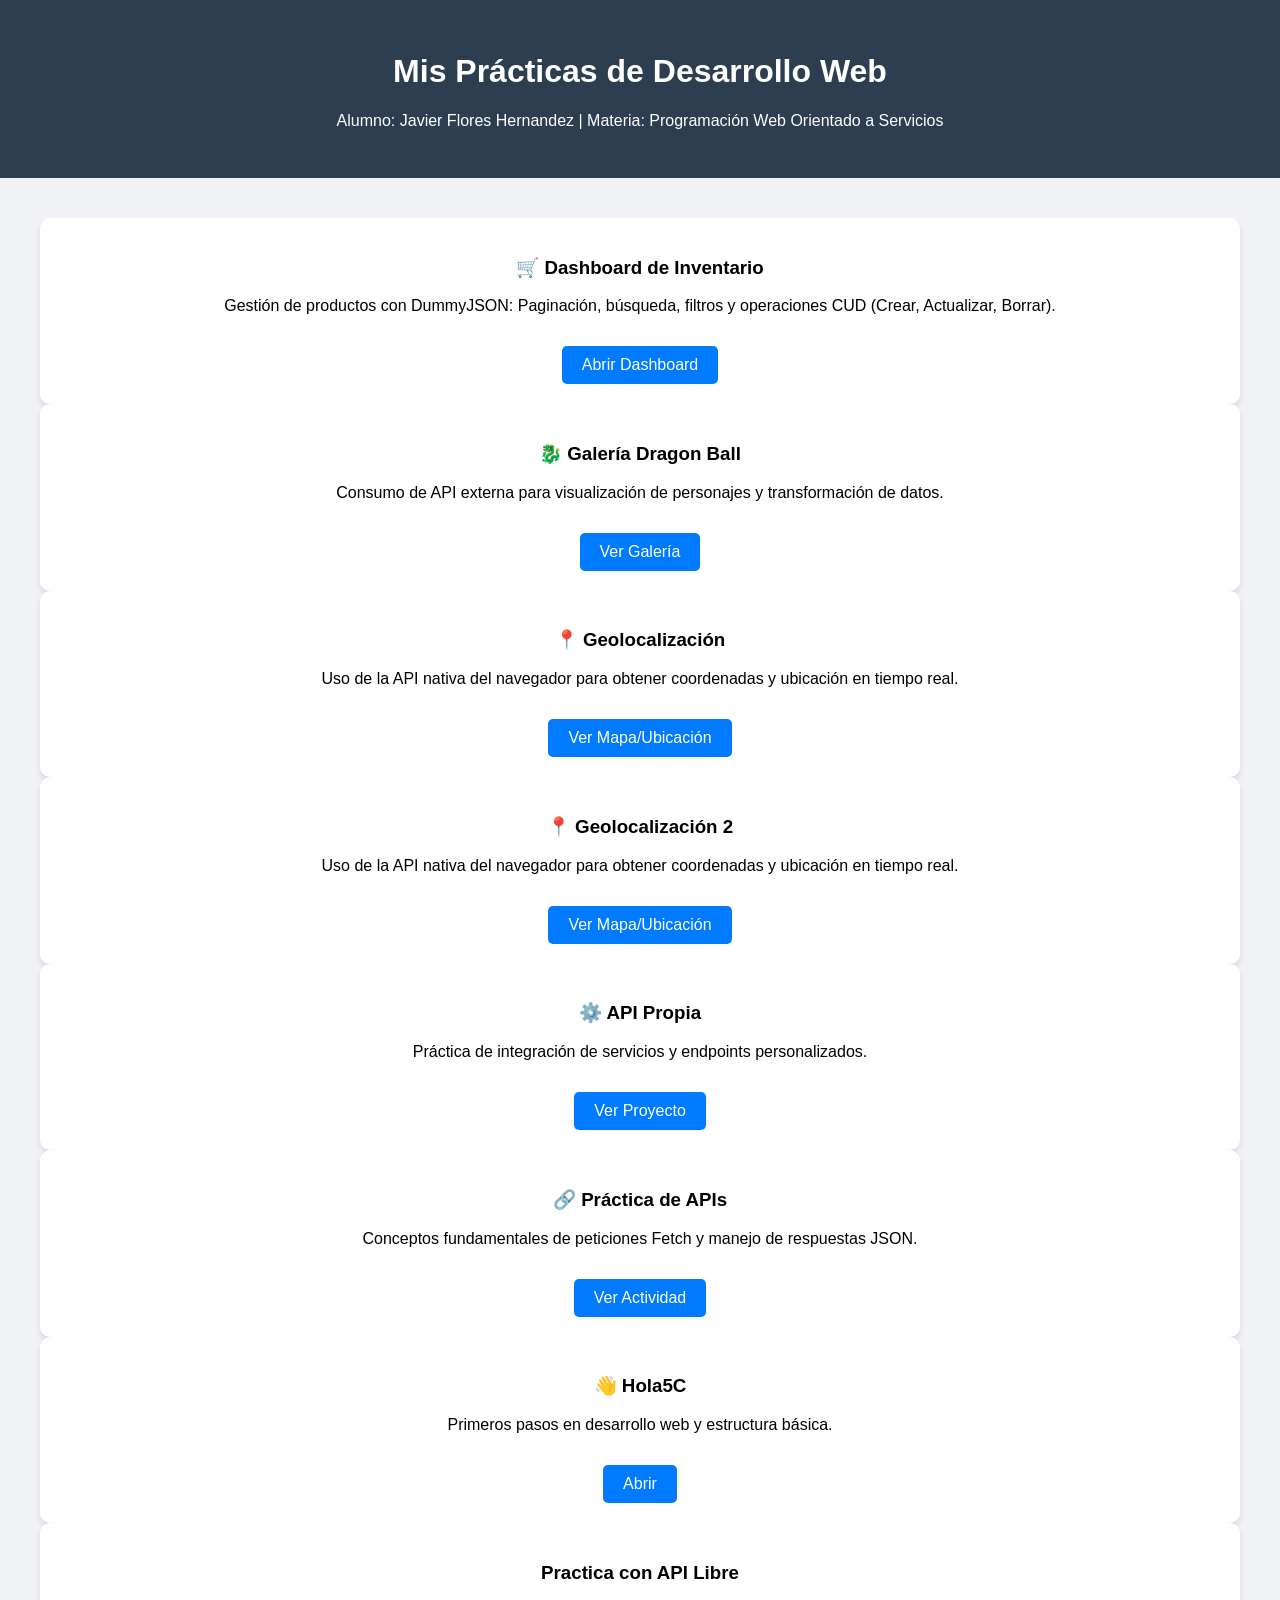
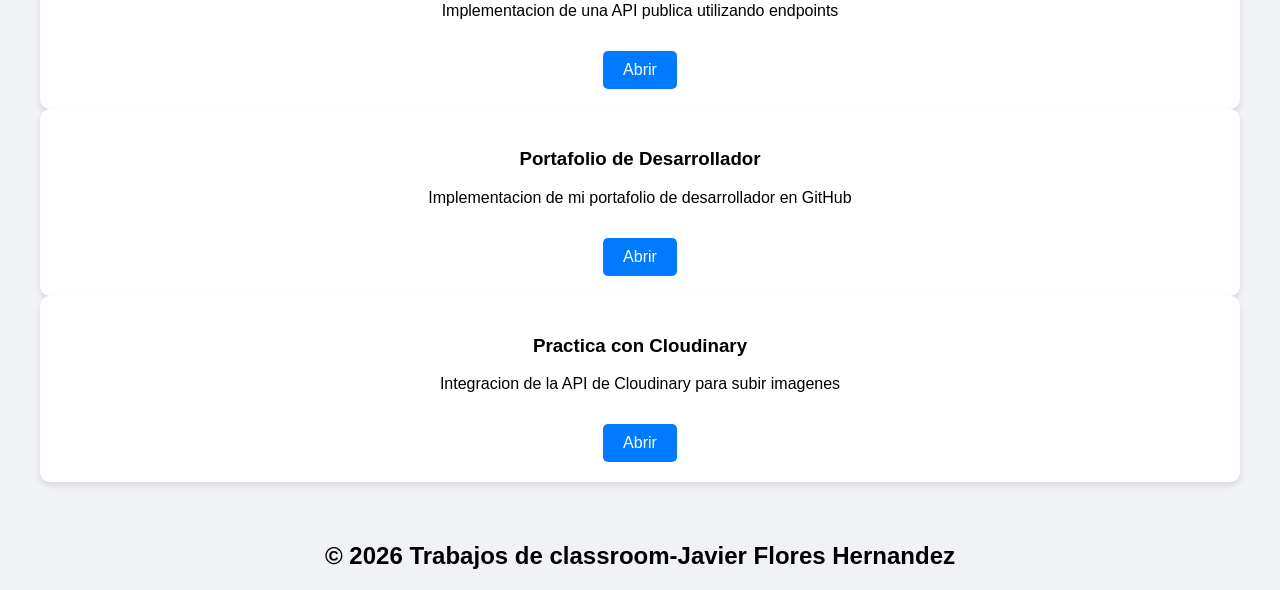
<file: index.html>
<!DOCTYPE html>
<html lang="es">
<head>
    <meta charset="UTF-8">
    <meta name="viewport" content="width=device-width, initial-scale=1.0">
    <title>Mi Portafolio de Prácticas</title>
    <link rel="stylesheet" href="styles.css">
</head>
<body>
    <header>
        <h1>Mis Prácticas de Desarrollo Web</h1>
        <p>Alumno: Javier Flores Hernandez | Materia: Programación Web Orientado a Servicios</p>
    </header>

    <main class="grid-practicas">
            <div class="container">

            <div class="card">
                <h3>🛒 Dashboard de Inventario</h3>
                <p>Gestión de productos con DummyJSON: Paginación, búsqueda, filtros y operaciones CUD (Crear, Actualizar, Borrar).</p>
                <a href="Practica%20con%20DummyJson/index.html" class="btn">Abrir Dashboard</a>
            </div>

            <div class="card">
                <h3>🐉 Galería Dragon Ball</h3>
                <p>Consumo de API externa para visualización de personajes y transformación de datos.</p>
                <a href="Galería%20de%20Personajes%20con%20Dragon%20Ball%20API/index.html" class="btn">Ver Galería</a>
            </div>

            <div class="card">
                <h3>📍 Geolocalización</h3>
                <p>Uso de la API nativa del navegador para obtener coordenadas y ubicación en tiempo real.</p>
                <a href="Geolocalizacion/index.html" class="btn">Ver Mapa/Ubicación</a>
            </div>

            <div class="card">
                <h3>📍 Geolocalización 2</h3>
                <p>Uso de la API nativa del navegador para obtener coordenadas y ubicación en tiempo real.</p>
                <a href="Geolocalizacion/Geolocalizacion%202/index.html" class="btn">Ver Mapa/Ubicación</a>
            </div>

            <div class="card">
                <h3>⚙️ API Propia</h3>
                <p>Práctica de integración de servicios y endpoints personalizados.</p>
                <a href="Integracion%20de%20API%20propia/index.html" class="btn">Ver Proyecto</a>
            </div>

            <div class="card">
                <h3>🔗 Práctica de APIs</h3>
                <p>Conceptos fundamentales de peticiones Fetch y manejo de respuestas JSON.</p>
                <a href="Practica%20de%20APIs/index.html" class="btn">Ver Actividad</a>
            </div>

            <div class="card">
                <h3>👋 Hola5C</h3>
                <p>Primeros pasos en desarrollo web y estructura básica.</p>
                <a href="Hola5C/index.html" class="btn">Abrir</a>
            </div>

            <div class="card">
                <h3>Practica con API Libre</h3>
                <p>Implementacion de una API publica utilizando endpoints</p>
                <a href="Practica_API_Libre/index.html" class="btn">Abrir</a>
            </div>

            <div class="card">
                <h3>Portafolio de Desarrollador</h3>
                <p>Implementacion de mi portafolio de desarrollador en GitHub</p>
                <a href="Portafolio de Desarrollador/index.html" class="btn">Abrir</a>
            </div>

            <div class="card">
                <h3>Practica con Cloudinary</h3>
                <p>Integracion de la API de Cloudinary para subir imagenes</p>
                <a href="Cloudinary/index.html" class="btn">Abrir</a>
            </div>
        </main>
</body>
<footer>
    <h2>© 2026 Trabajos de classroom-Javier Flores Hernandez</h2>
</footer>
</html>
</file>
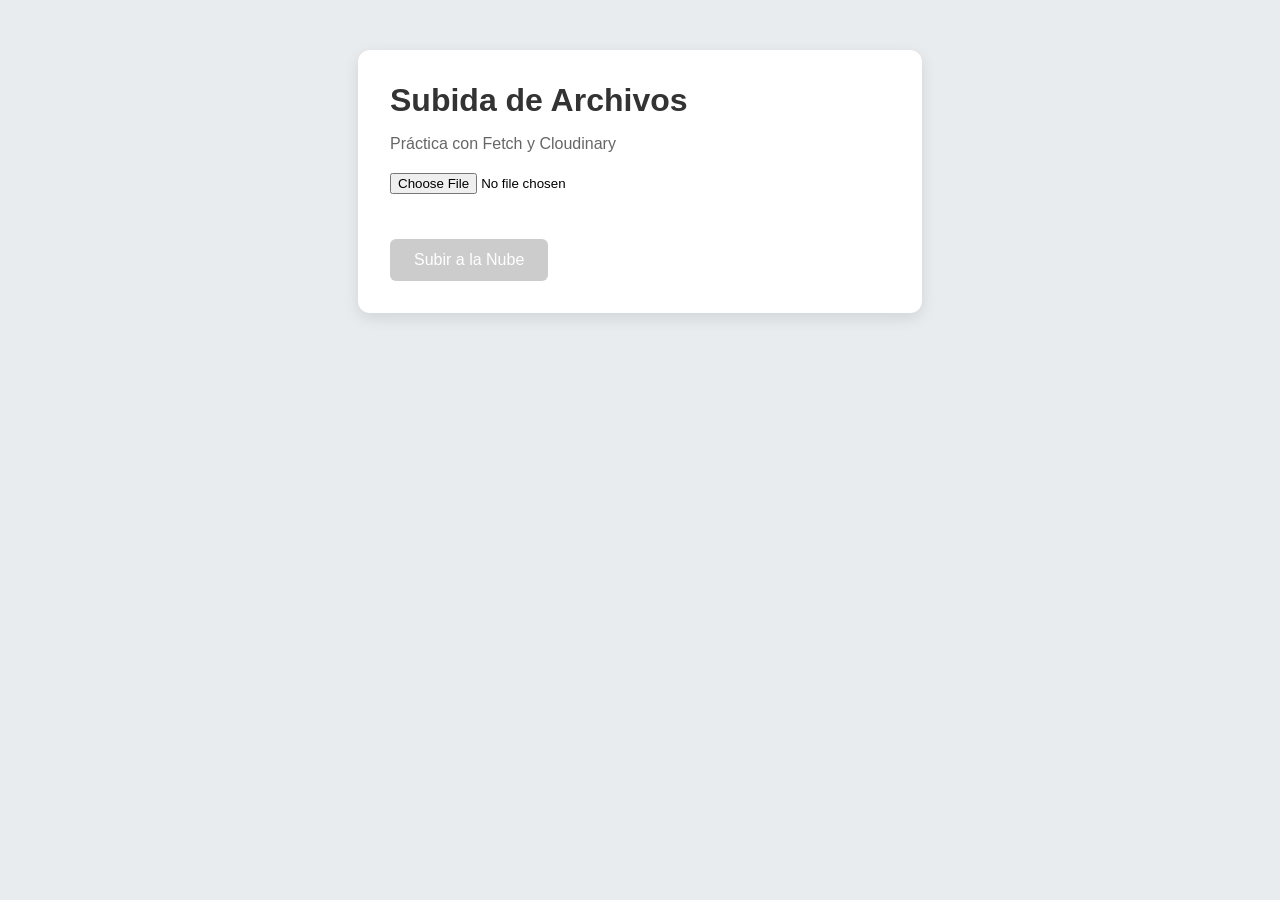
<file: Cloudinary/index.html>
<!DOCTYPE html>
<html lang="es">
<head>
    <meta charset="UTF-8">
    <meta name="viewport" content="width=device-width, initial-scale=1.0">
    <title>Replicando Práctica Cloudinary</title>
    <link rel="stylesheet" href="styles.css">
</head>
<body>

    <div class="card">
        <h1>Subida de Archivos</h1>
        <p class="subtitle">Práctica con Fetch y Cloudinary</p>

        <div class="upload-section">
            <input type="file" id="inputArchivo" accept="image/*">
            <p id="mensajeError" class="error-msg"></p>
        </div>

        <div id="contenedorVistaPrevia" class="hidden preview-box">
            <p>Vista previa local:</p>
            <img id="imagenVistaPrevia" alt="Previsualización">
        </div>

        <div class="actions">
            <button id="botonSubir" disabled>Subir a la Nube</button>
            <span id="indicadorCargando" class="hidden spinner">⏳ Subiendo...</span>
        </div>

        <div id="contenedorResultado" class="hidden result-box">
            <h3>¡Imagen en la nube!</h3>
            <img id="imagenResultado" alt="Imagen final">
            
            <div class="link-info">
                <strong>URL:</strong>
                <a id="enlaceResultado" href="#" target="_blank">Abrir enlace original</a>
                <p id="textoUrl" class="url-text"></p>
            </div>
        </div>
    </div>

    <script src="main.js"></script>
</body>
</html>
</file>
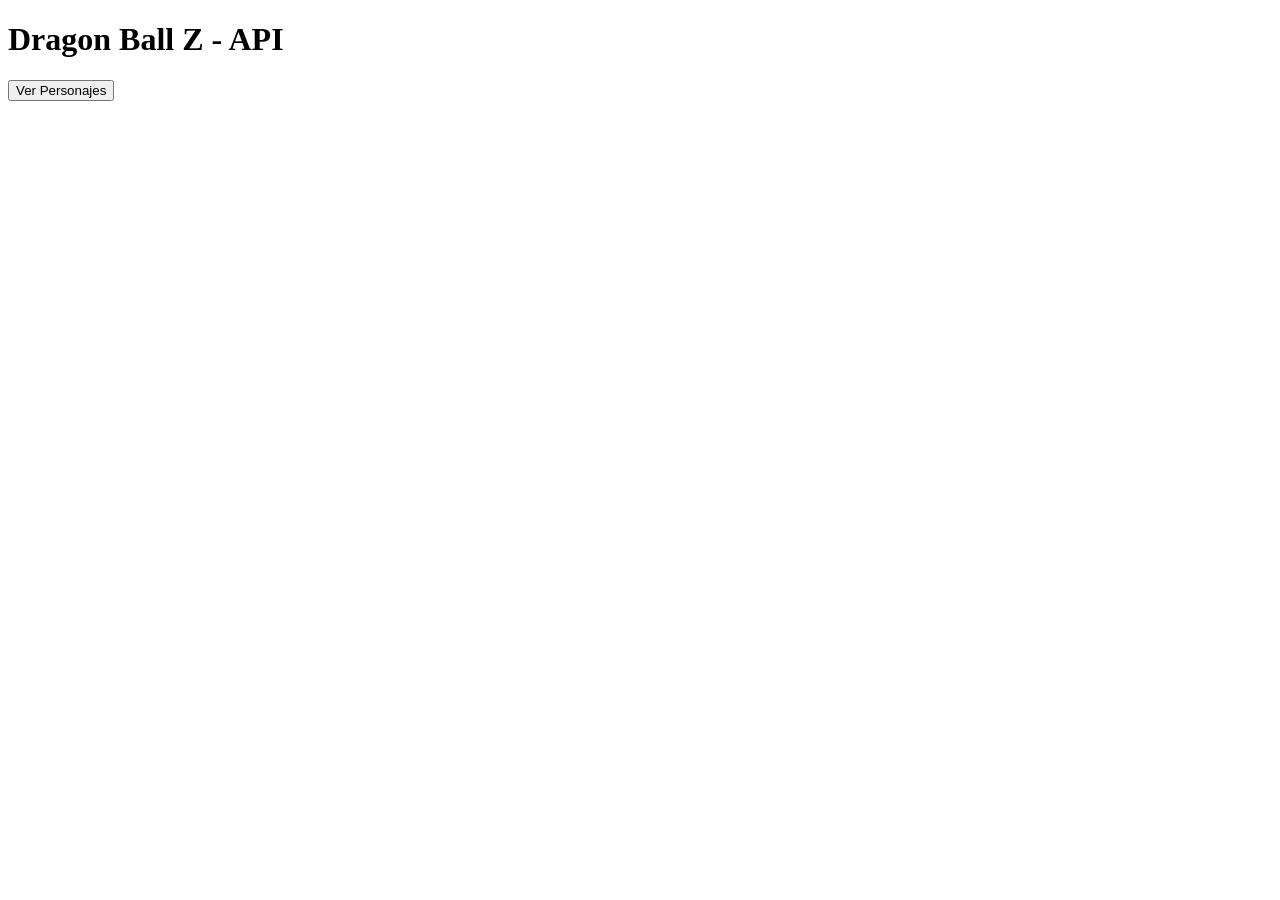
<file: Galería de Personajes con Dragon Ball API/index.html>
<!DOCTYPE html>
<html lang="es">

<head>
    <meta charset="UTF-8">
    <meta name="viewport" content="width=device-width, initial-scale=1.0">
    <title>Dragon Ball API</title>
    <!-- Vinculamos nuestra hoja de estilos local -->
    <link rel="stylesheet" href="styles.css">
</head>

<body>
    <main>
        <h1>Dragon Ball Z - API</h1>
    
        <!-- Este botón ejecutará la función principal al hacer clic -->
        <button onclick="cargarPersonajes()">Ver Personajes</button>
    
        <!-- Contenedor vacío donde JS colocará las tarjetas -->
        <div id="contenedor-personajes"></div>
    </main>
    
    <!-- Vinculamos nuestro script de lógica al final del body -->
    <script src="dragonball.js"></script>
</body>

</html>
</file>
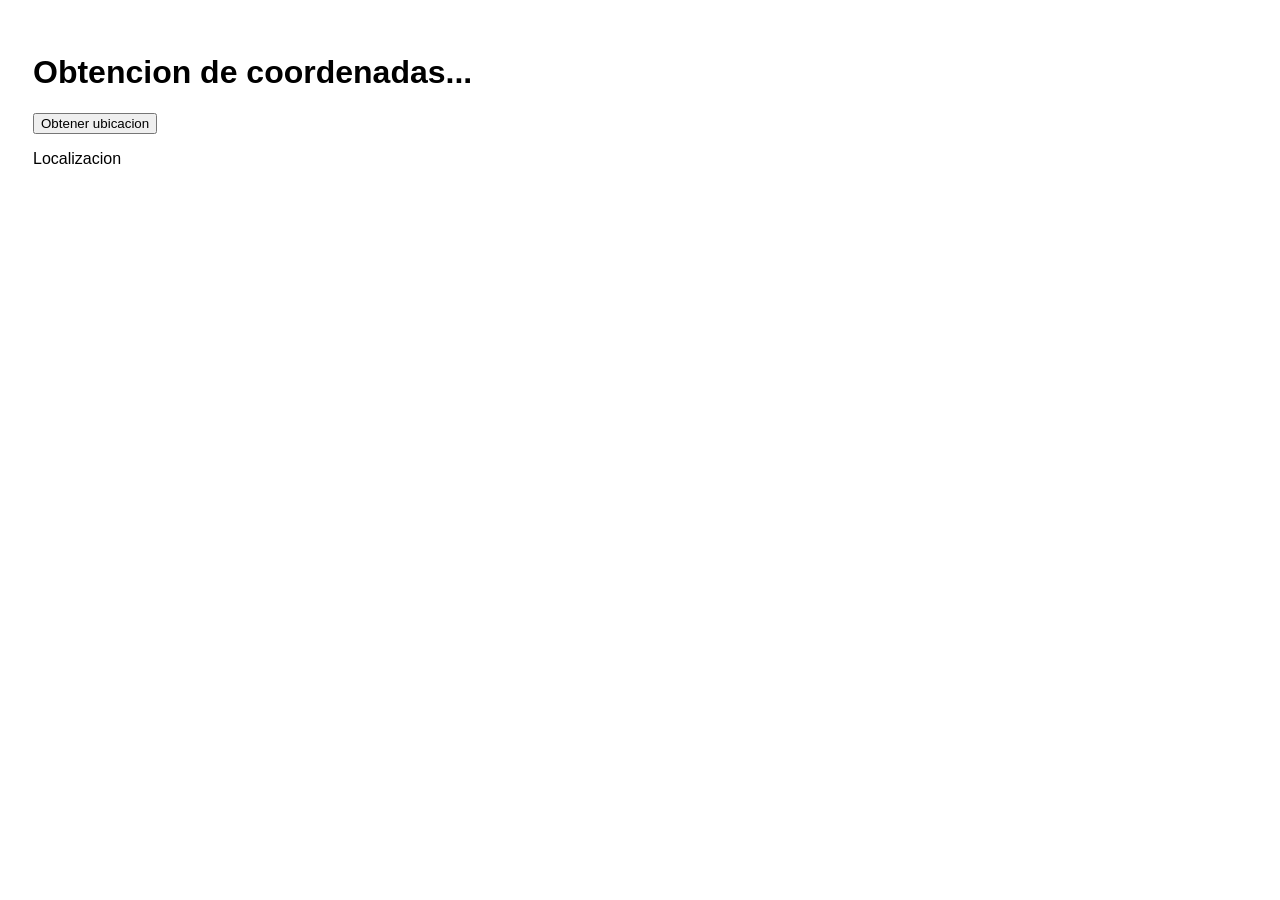
<file: Geolocalizacion/index.html>
<!DOCTYPE html>
<html lang="es">
<head>
    <meta charset="UTF-8">
    <meta name="viewport" content="width=device-width, initial-scale=1.0">
    <title>Geolocalizacion 5C</title>
    <link rel="stylesheet" href="style.css">
</head>
<body>
    <h1>Obtencion de coordenadas...</h1>
    <button onclick="obtener()">Obtener ubicacion</button>
    <p id="parrafo">Localizacion </p>
    <a href="#" style="display: none;" id="enlace">Mapa </a>
    <script src="main.js"></script>
</body>
</html>
</file>
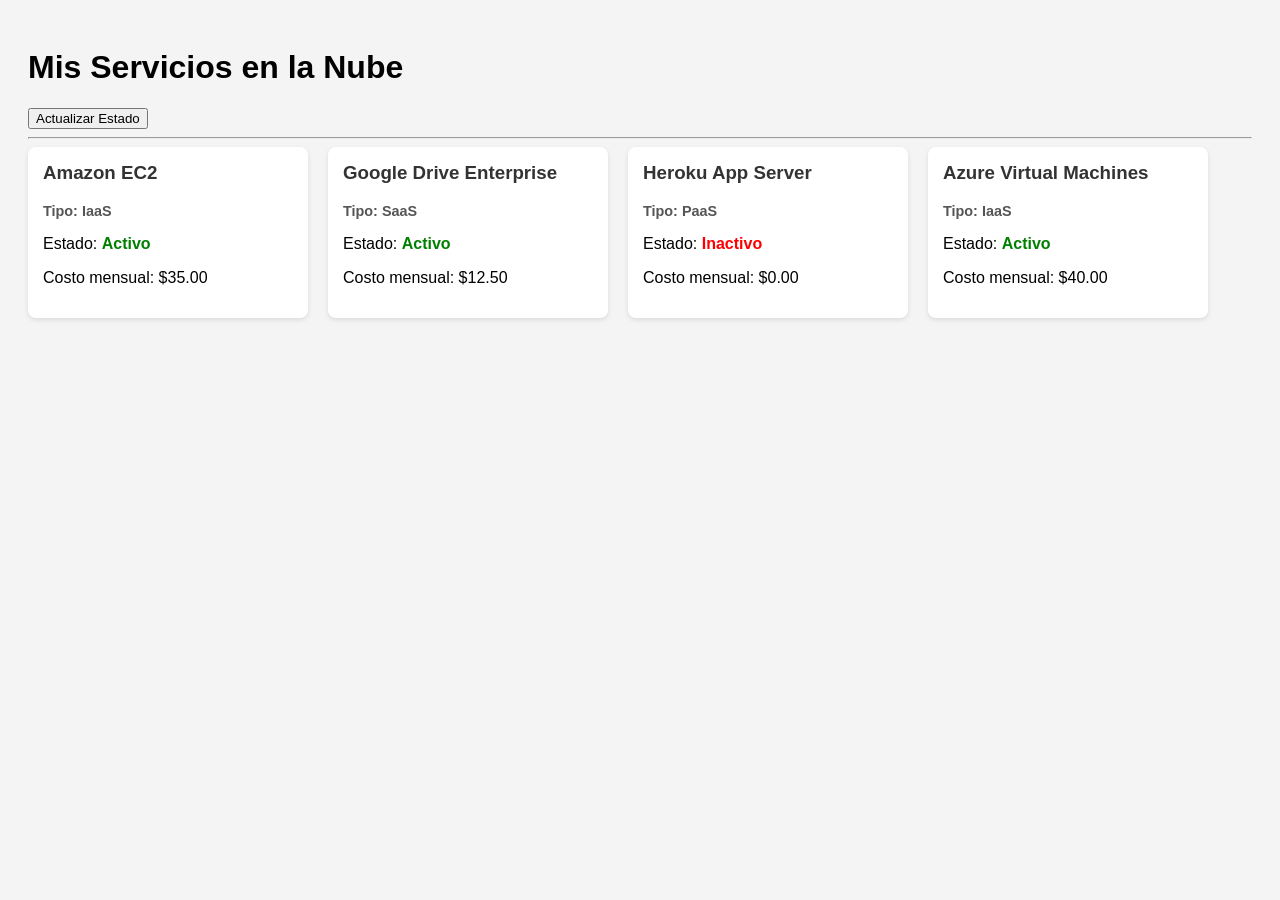
<file: Hola5C/index.html>
<!DOCTYPE html> 
<html lang="es"> 
<head> 
    <meta charset="UTF-8"> 
    <title>Dashboard Cloud</title> 
    <style>
body { font-family: sans-serif; background-color: #f4f4f4; padding: 20px; }
.contenedor { display: flex; gap: 20px; flex-wrap: wrap; }

/* Estilos de las tarjetas */
.card {
background: white;
padding: 15px;
border-radius: 8px;
box-shadow: 0 2px 5px  rgba(0,0,0,0.1);
width: 250px;
}
.card h3 { margin-top: 0; color: #333; }
.tipo { font-weight: bold; color: #555; font-size: 0.9em; }

/* Colores para el estado */
.activo { color: green; font-weight: bold; }
.inactivo { color: red; font-weight: bold; } 
    </style> 
</head> 
<body> 
    <h1>Mis Servicios en la Nube</h1> 
    <button onclick="cargarServicios()">Actualizar Estado</button> 
    <hr>

<!-- Aquí se inyectarán las tarjetas dinámicamente --> 
    <div id="contenedor-servicios" class="contenedor"></div> 
    <script src="app.js"></script> 
</body> 
</html>
</file>
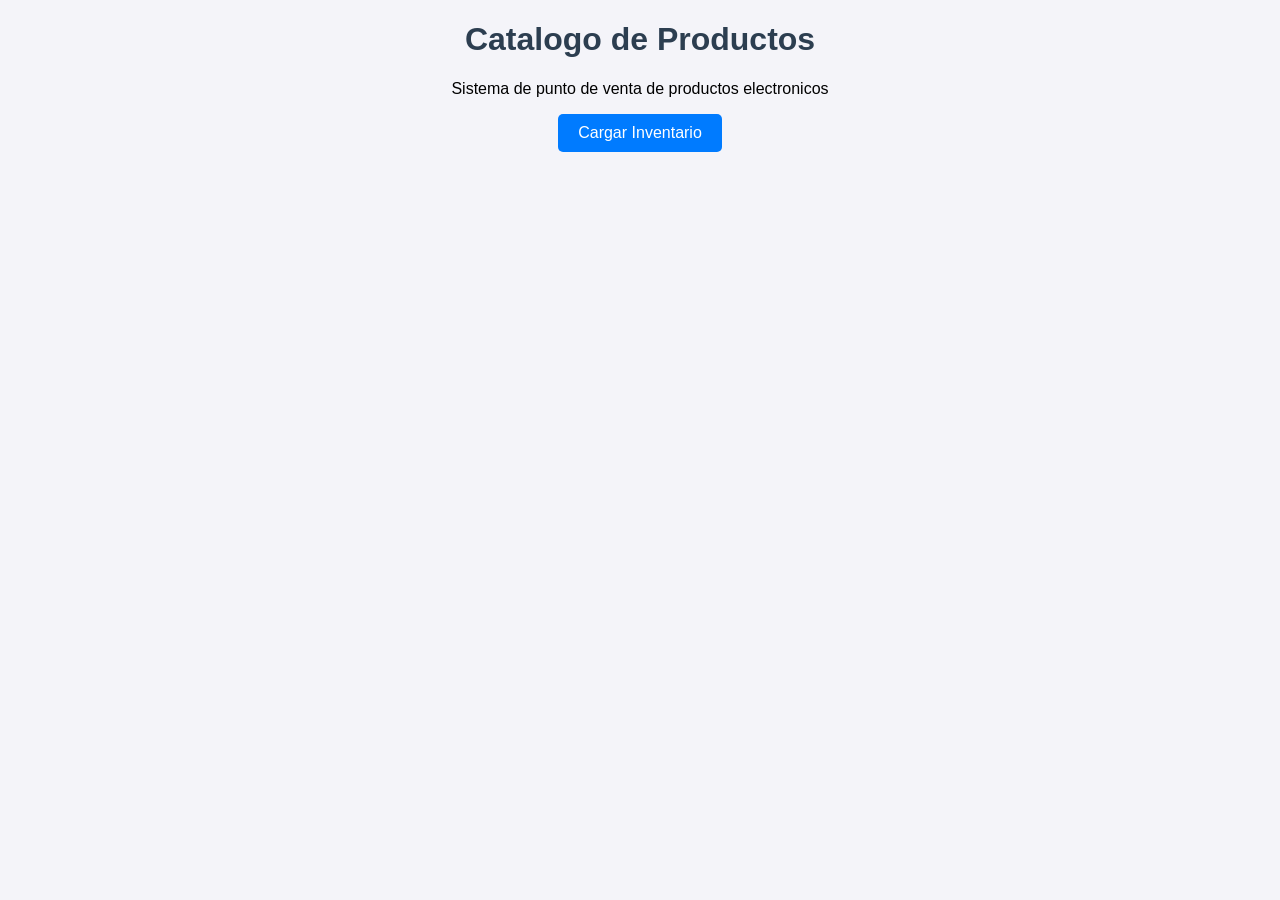
<file: Integracion de API propia/index.html>
<!DOCTYPE html>
<html lang="es">
<head>
    <meta charset="UTF-8">
    <meta name="viewport" content="width=device-width, initial-scale=1.0">
    <title>Tienda de Electronica</title>
    <link rel="stylesheet" href="styles.css">
</head>
<body>
    <main>
        <h1>Catalogo de Productos</h1>
        <p>Sistema de punto de venta de productos electronicos</p>

        <button onclick="cargarProductos()" class="btn-cargar">Cargar Inventario</button>

        <div id="contenedor-productos"></div>
    </main>
    <script src="productos.js"></script>
</body>
</html>
</file>
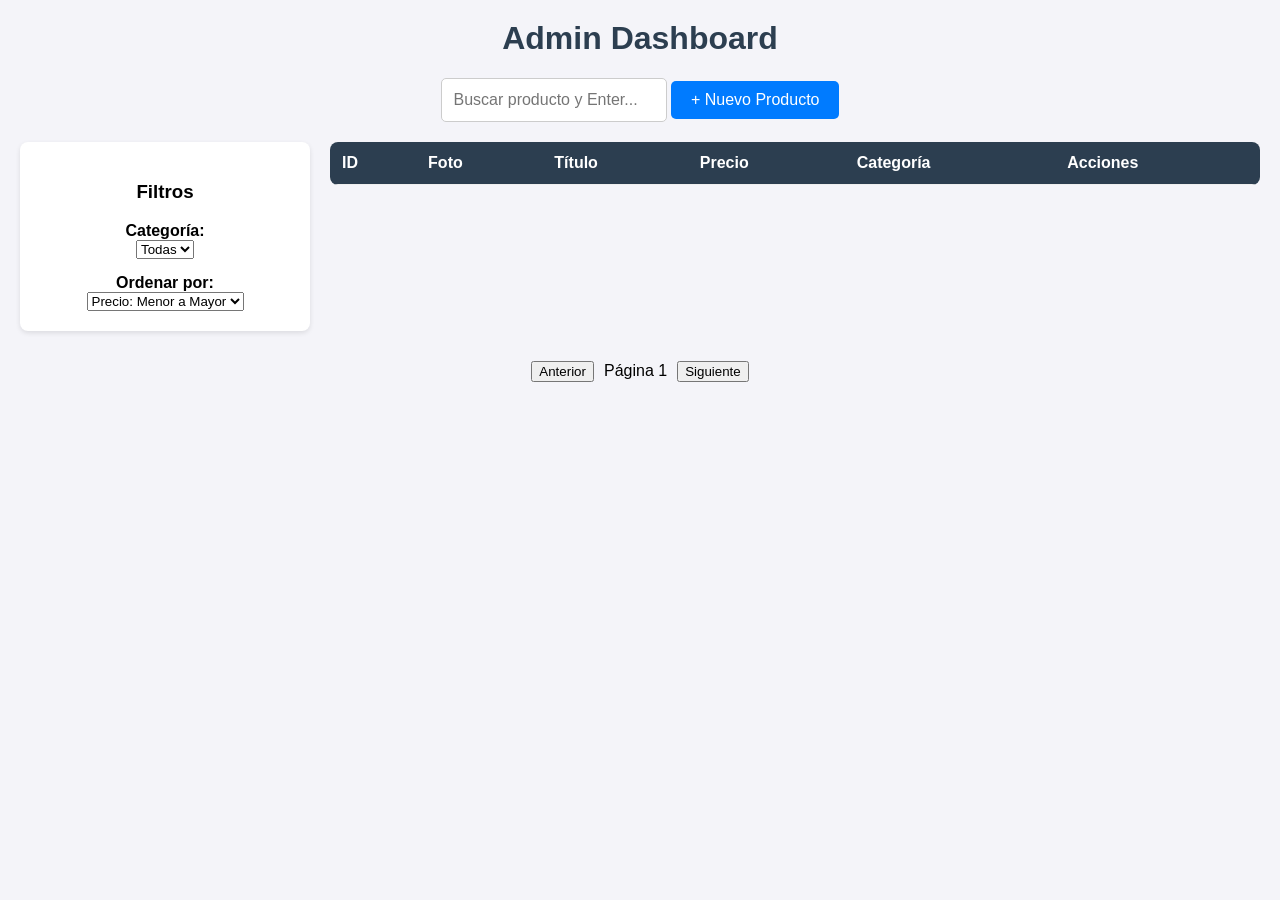
<file: Practica con DummyJson/index.html>
<!DOCTYPE html>
<html lang="es">
<head>
    <meta charset="UTF-8">
    <meta name="viewport" content="width=device-width, initial-scale=1.0">
    <title>Document</title>
    <link rel="stylesheet" href="styles.css">
</head>
<body>
    <header class="barra-superior">
        <h1>Admin Dashboard</h1>
        <div class="herramientas">
            <input type="text" id="input-busqueda" placeholder="Buscar producto y Enter...">
            <a href="add.html" class="btn-cargar">+ Nuevo Producto</a>
        </div>
    </header>

    <div class="dashboard-container">
        <aside class="sidebar">
            <h3>Filtros</h3>
            <label>Categoría:</label>
            <select id="select-categoria">
                <option value="">Todas</option>
            </select>

            <label>Ordenar por:</label>
            <select id="select-orden">
                <option value="asc">Precio: Menor a Mayor</option>
                <option value="desc">Precio: Mayor a Menor</option>
            </select>
        </aside>

        <section class="contenido-central">
            <table class="tabla-productos">
                <thead>
                    <tr>
                        <th>ID</th>
                        <th>Foto</th>
                        <th>Título</th>
                        <th>Precio</th>
                        <th>Categoría</th>
                        <th>Acciones</th>
                    </tr>
                </thead>
                <tbody id="cuerpo-tabla">
                    </tbody>
            </table>
        </section>
    </div>

    <footer class="paginacion">
        <button id="btn-prev" onclick="cambiarPagina(-1)"> Anterior </button>
        <span id="info-paginacion">Página 1</span>
        <button id="btn-next" onclick="cambiarPagina(1)"> Siguiente </button>
    </footer>

    <script src="main.js"></script>
</body>
</html>
</file>
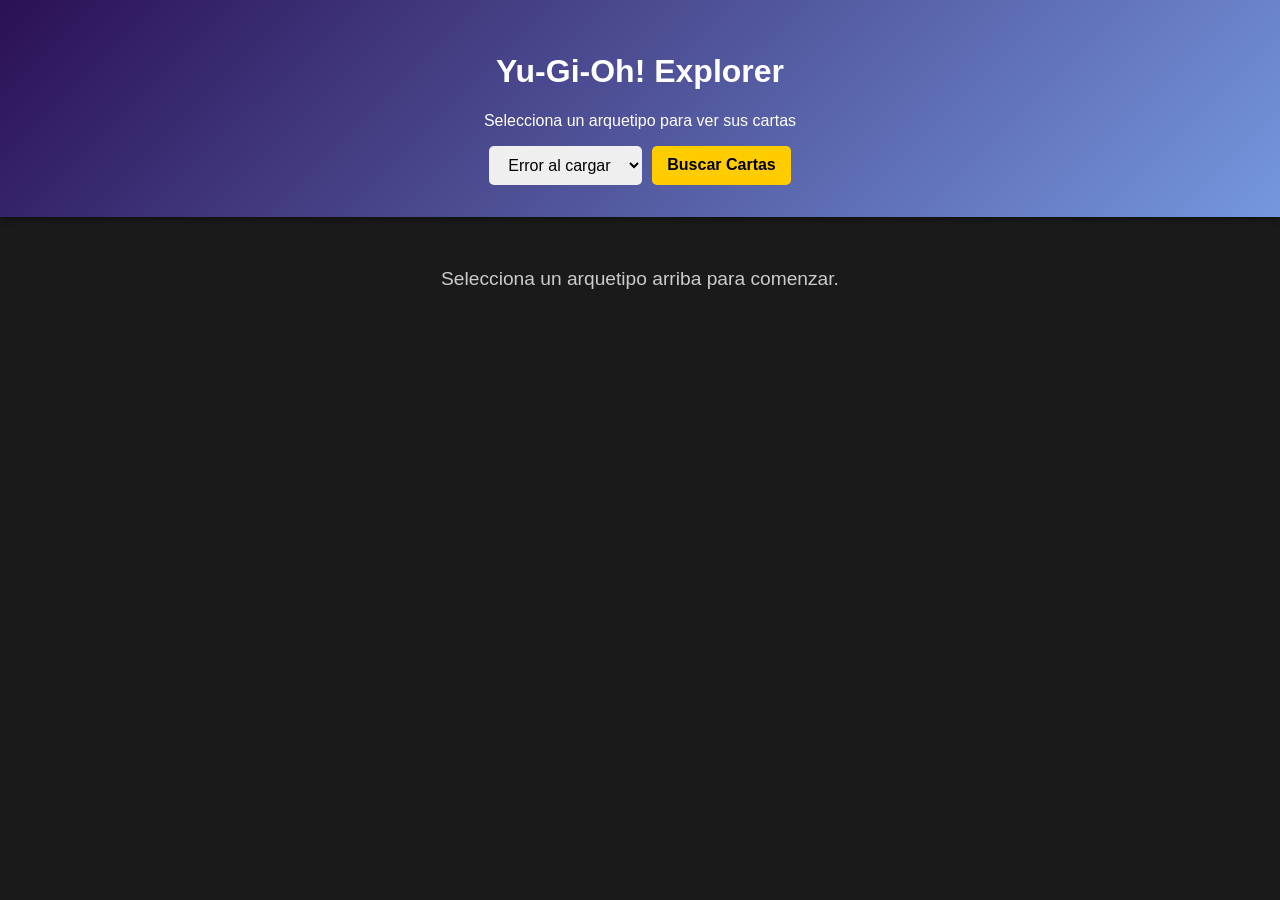
<file: Practica_API_Libre/index.html>
<!DOCTYPE html>
<html lang="es">
<head>
    <meta charset="UTF-8">
    <meta name="viewport" content="width=device-width, initial-scale=1.0">
    <title>Yu-Gi-Oh! Deck Explorer</title>
    <link rel="stylesheet" href="styles.css">
</head>
<body>
    <header>
        <h1>Yu-Gi-Oh! Explorer</h1>
        <p>Selecciona un arquetipo para ver sus cartas</p>
        
        <div class="controls">
            <select id="archetypeSelect">
                <option value="" disabled selected>Cargando arquetipos...</option>
            </select>
            <button onclick="buscarCartas()">Buscar Cartas</button>
        </div>
    </header>

    <main>
        <div id="cardsContainer" class="cards-grid">
            <p class="placeholder">Selecciona un arquetipo arriba para comenzar.</p>
        </div>
    </main>

    <script src="main.js"></script>
</body>
</html>
</file>
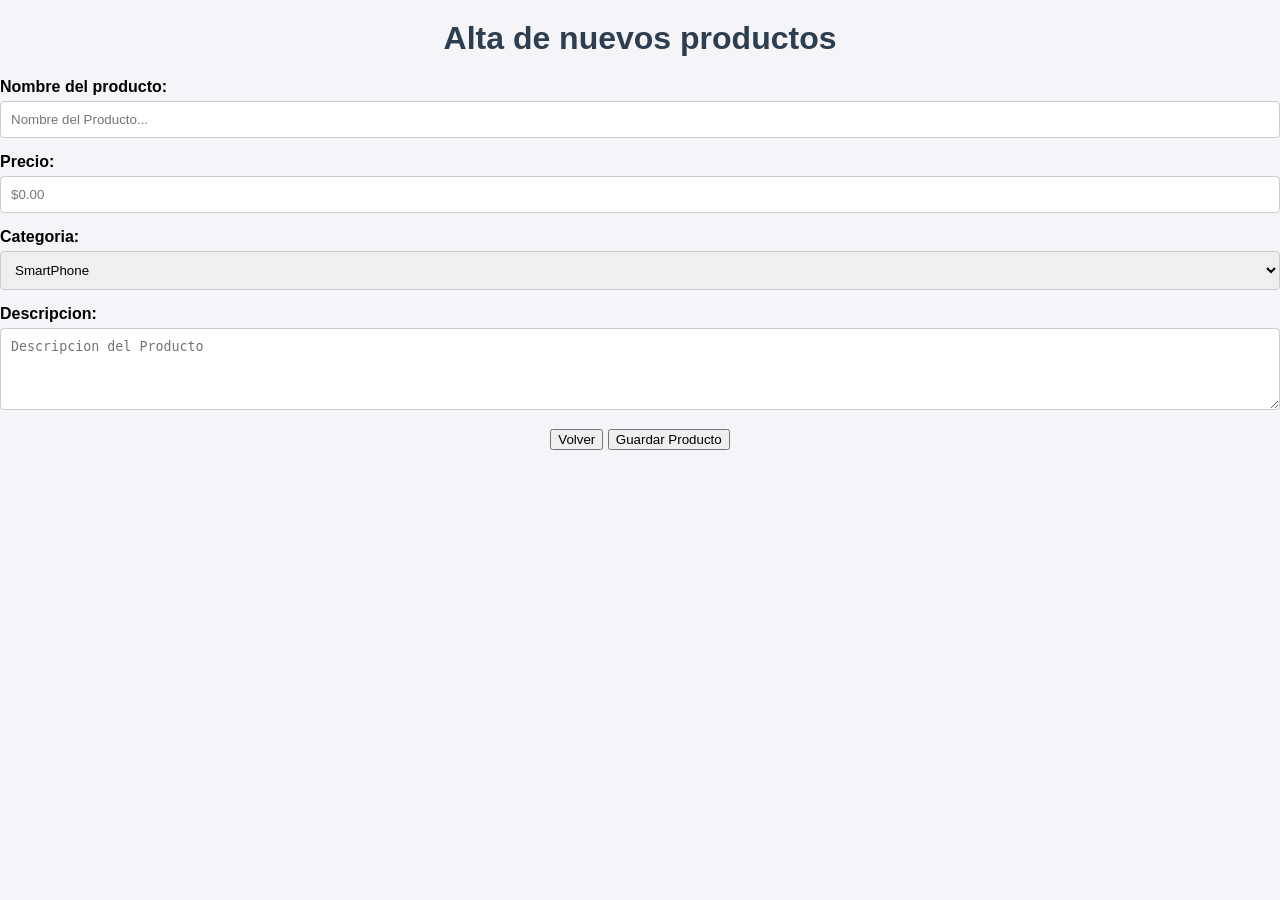
<file: Practica con DummyJson/add.html>
<!DOCTYPE html>
<html lang="es">
<head>
    <meta charset="UTF-8">
    <meta name="viewport" content="width=device-width, initial-scale=1.0">
    <title>Agregar Nuevo Producto</title>
    <link rel="stylesheet" href="styles.css">
</head>
<body>
    <h1>Alta de nuevos productos</h1>

    <div class="form-group">
        <label>Nombre del producto: </label>
        <input type="text" id="titulo" placeholder="Nombre del Producto...">
    </div>

    <div class="form-group">
    <label>Precio: </label>
    <input type="number" id="precio" placeholder="$0.00">
    </div>

        <div class="form-group">
        <label>Categoria: </label>
        <select id="categoria">
            <option value="smartphone">SmartPhone</option>
            <option value="laptops">Laptops</option>
            <option value="fragances">Fragances</option>
            <option value="skincare">Skincare</option>
            <option value="groceries">Groceries</option>
        </select>
    </div>
    <div class="form-group">
        <label>Descripcion: </label>
        <textarea id="descripcion" rows="4" placeholder="Descripcion del Producto"></textarea>
    </div>

    <button class="btn-back" onclick="window.location.href='index.html'">Volver</button>
    <button class="btn-back" onclick="guardarproducto()">Guardar Producto</button>

    <div id="mensaje-exito"></div>

    <script src="add.js"></script>
</body>
</html>
</file>
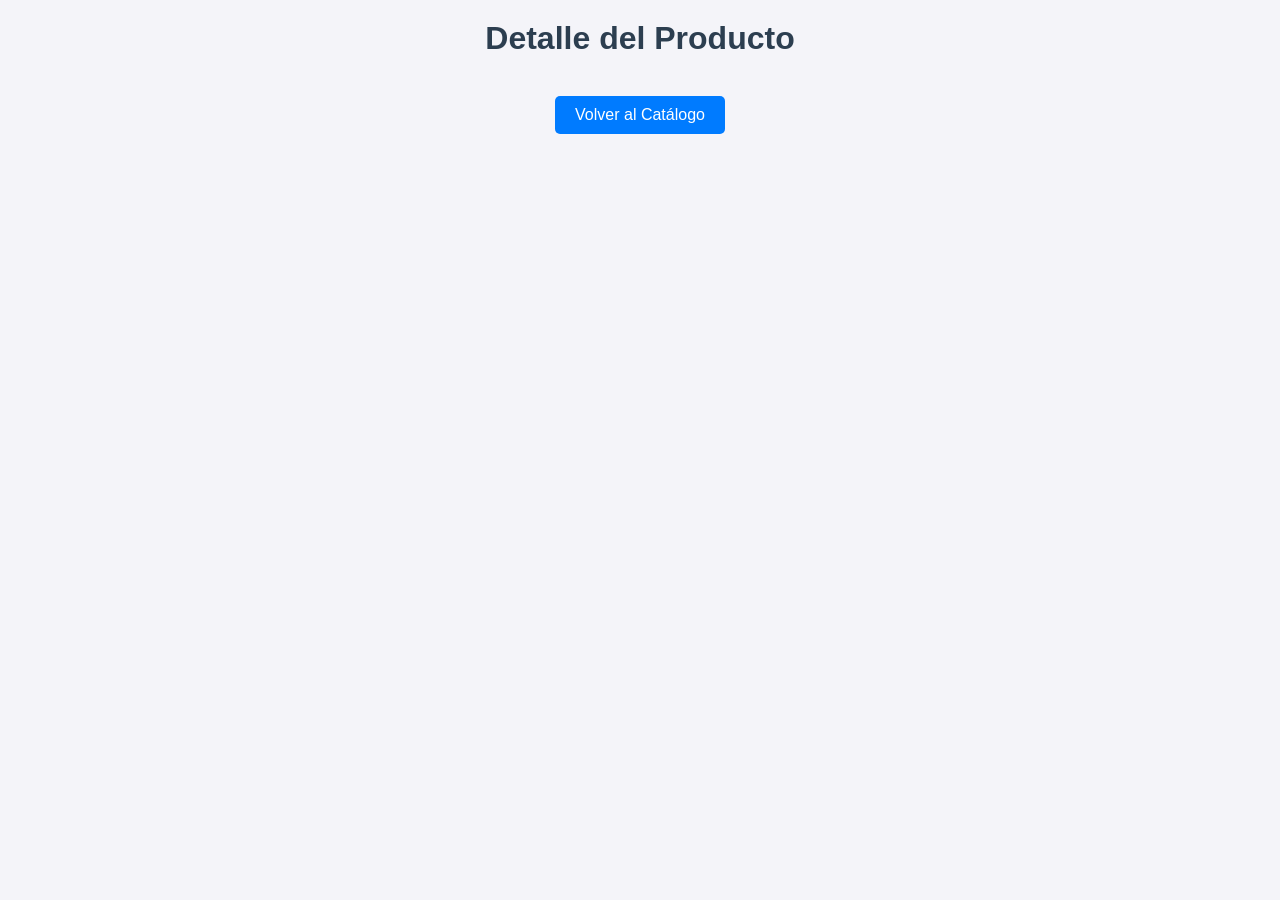
<file: Practica con DummyJson/detalle.html>
<!DOCTYPE html>
<html lang="es">
<head>
    <meta charset="UTF-8">
    <meta name="viewport" content="width=device-width, initial-scale=1.0">
    <title>Detalles del Producto</title>
    <link rel="stylesheet" href="styles.css">
</head>
<body>
    <main>
        <h1>Detalle del Producto</h1>
        
        <div id="contenedor-detalle"></div>

        <br>
        <a href="index.html" class="btn-cargar">Volver al Catálogo</a>
    </main>
    <script src="detalle.js"></script>
</body>
</html>
</file>
<file: styles.css>
body {
    font-family: Arial, sans-serif;
    background-color: #f0f2f5;
    text-align: center;
    margin: 0;
}

header {
    background-color: #2c3e50;
    color: white;
    padding: 2rem;
}

.grid-practicas {
    display: grid;
    grid-template-columns: repeat(auto-fit, minmax(250px, 1fr));
    gap: 20px;
    padding: 40px;
    max-width: 1200px;
    margin: 0 auto;
}

.card {
    background: white;
    padding: 20px;
    border-radius: 10px;
    box-shadow: 0 4px 6px rgba(0,0,0,0.1);
    transition: 0.3s;
}

.card:hover { transform: translateY(-5px); }

.btn {
    display: inline-block;
    margin-top: 15px;
    padding: 10px 20px;
    background-color: #007bff;
    color: white;
    text-decoration: none;
    border-radius: 5px;
}
</file>
<file: Cloudinary/styles.css>
body {
    font-family: 'Segoe UI', Tahoma, Geneva, Verdana, sans-serif;
    background-color: #e9ecef;
    display: flex;
    justify-content: center;
    padding-top: 50px;
    margin: 0;
}

.card {
    background: white;
    width: 100%;
    max-width: 500px;
    padding: 2rem;
    border-radius: 12px;
    box-shadow: 0 5px 15px rgba(0,0,0,0.1);
}

h1 { margin: 0; color: #333; }
.subtitle { color: #666; margin-bottom: 20px; }

.upload-section { margin-bottom: 20px; }
input[type="file"] { width: 100%; }

button {
    background-color: #4f46e5;
    color: white;
    border: none;
    padding: 12px 24px;
    border-radius: 6px;
    font-size: 16px;
    cursor: pointer;
    transition: background 0.3s;
}

button:hover { background-color: #4338ca; }
button:disabled { background-color: #ccc; cursor: not-allowed; }

.error-msg {
    color: #dc2626;
    font-size: 0.9rem;
    margin-top: 5px;
    min-height: 20px;
}

.hidden { display: none !important; }

.preview-box, .result-box {
    margin-top: 20px;
    padding: 15px;
    border: 1px solid #eee;
    border-radius: 8px;
    text-align: center;
}

img {
    max-width: 100%;
    height: auto;
    border-radius: 4px;
    margin-top: 10px;
}

.result-box {
    background-color: #f0fdf4;
    border-color: #bbf7d0;
}

.url-text {
    word-break: break-all;
    font-size: 0.8rem;
    color: #555;
    background: #fff;
    padding: 5px;
    border-radius: 4px;
}

.spinner {
    margin-left: 10px;
    color: #4f46e5;
    font-weight: bold;
}
</file>
<file: Galería de Personajes con Dragon Ball API/styles.css>
.practice-card {
    background-color: #ffffff;
    border: 1px solid #e5e5e5;
    border-radius: 6px; /* Bordes redondeados */
    padding: 2rem;
    transition: all 0.3s ease; /* Suaviza la animación del hover */
    text-decoration: none;
    color: inherit;
    display: flex;
    flex-direction: column;
    margin: 10px; /* Separación entre tarjetas */
    max-width: 300px; /* Ancho máximo para que no se estiren demasiado */
    display: inline-block; /* Para que se pongan una al lado de otra */
    vertical-align: top;
}

/* Efecto al pasar el mouse por encima */
.practice-card:hover {
    border-color: #2a2a2a;
    box-shadow: 0 10px 15px rgba(0, 0, 0, 0.1); /* Sombra suave */
    transform: translateY(-5px); /* Pequeño movimiento hacia arriba */
}

.practice-title {
    color: #e67e22; /* Color naranja estilo Dragon Ball */
}

#contenedor-personajes {
    display: flex;
    flex-wrap: wrap;
    justify-content: center;
    gap: 20px;
    padding: 20px;
}
</file>
<file: Geolocalizacion/style.css>
body{
    font-family: sans-serif;
    padding: 25px;
}
.tarjeta{
    margin: 20px;
    border: 2px;
    border-style: solid;
    border-radius: 20px;
    padding: 15px;
}
</file>
<file: Integracion de API propia/styles.css>
body{
    font-family: 'Segoe UI', Tahoma, Geneva, Verdana, sans-serif;
    background-color: #f4f4f9;
    margin: 0;
    padding: 0;
    text-align: center;
}
h1{ color: #2c3e50;}
#contenedor-productos{
    display: flex;
    flex-wrap: wrap;
    justify-content: center;
    gap: 20px;
    padding: 20px;
}
.card-producto{
    background-color: #fff;
    border: 1px solid #ddd;
    border-radius: 8px;
    width: 300px;
    overflow: hidden;
    box-shadow: 0 2px 5px rgba(0,0,0,0.1);
    transition: transform 0.3 ease;
    text-align: left;
    display: flex;
    flex-direction: column;
}
.card-producto:hover{
    transform: translateY(-5px);
    box-shadow: 0 10px 20px rgba(0,0,0,0.15);
    border-color: #007bff;
}
.card-producto img {
    width: 100%;
    height: 200px;
    object-fit: contain;
    background-color: #fff;
    padding: 10px;
    border-bottom: 1px solid #eee;
}
.card-content {
    padding: 15px;
    display: flex;
    flex-direction: column;
    gap: 8px;
}
.titulo {
    margin: 0;
    font: 1.2rem;
    color: #333;
}
.descripcion {
    font-size: 0.9rem;
    color: #666;
    margin: 0;
    display: -webkit-box;
    -webkit-line-clamp: 2;
    -webkit-box-orient: vertical;
    overflow: hidden;
}
.detalles {
    display: flex;
    justify-content: space-between;
    align-items: center;
    margin-top: 10px;
}
.precio {
    font-size: 1.3rem;
    font-weight: bold;
    color: #007bff;
    margin: 0;
}
.stock {
    font-size: 0.85rem;
    color: #28a745;
    font-weight: bold;
}
.extra-info {
    display: flex;
    gap: 5px;
    margin-top: 5px;
}
.badge {
    padding: 4px 8px;
    border-radius: 12px;
    font-size: 0.75rem;
    color: white;
}
.marca{background-color: #6c757d;}
.cat {background-color: #17a2b8;}

.garantia {
    font-size: 0.8rem;
    color: #888;
    margin-top: 10px;
    border-top: 1px solid #eee;
    padding-top: 5px;
}
.btn-cargar {
    background-color: #007bff;
    color: white;
    border: none;
    padding: 10px 20px;
    border-radius: 5px;
    cursor: pointer;
    font-size: 1rem;
    margin-bottom: 10px;
}
.btn-cargar:hover {
    background-color: #0056b3;
}
</file>
<file: Practica con DummyJson/styles.css>
body {
    font-family: 'Segoe UI', Tahoma, Geneva, Verdana, sans-serif;
    background-color: #f4f4f9;
    margin: 0;
    padding: 0;
    text-align: center;
}

h1 { 
    color: #2c3e50;
    margin-top: 20px;
}

.buscador-container {
    margin: 20px auto;
    max-width: 600px;
    display: flex;
    gap: 10px;
    padding: 0 20px;
}

#input-busqueda {
    flex: 1;
    padding: 12px;
    border: 1px solid #ccc;
    border-radius: 5px;
    font-size: 1rem;
    outline: none;
}

#input-busqueda:focus {
    border-color: #007bff;
    box-shadow: 0 0 5px rgba(0,123,255,0.2);
}

#contenedor-productos {
    display: flex;
    flex-wrap: wrap;
    justify-content: center;
    gap: 20px;
    padding: 20px;
    max-width: 1300px;
    margin: 0 auto;
}

.card-producto {
    background-color: #fff;
    border: 1px solid #ddd;
    border-radius: 8px;
    width: 280px;
    min-height: 420px;
    overflow: hidden;
    box-shadow: 0 2px 5px rgba(0,0,0,0.1);
    transition: transform 0.3s ease;
    text-align: left;
    display: flex;
    flex-direction: column;
}

.card-producto:hover {
    transform: translateY(-5px);
    box-shadow: 0 10px 20px rgba(0,0,0,0.15);
    border-color: #007bff;
}

.card-producto img {
    width: 100%;
    height: 180px;
    object-fit: contain;
    background-color: #fff;
    padding: 10px;
    border-bottom: 1px solid #eee;
    box-sizing: border-box;
}

.card-content {
    padding: 15px;
    display: flex;
    flex-direction: column;
    gap: 8px;
    flex-grow: 1;
}

.titulo {
    margin: 0;
    font-size: 1.1rem;
    color: #333;
    font-weight: bold;
}

.precio {
    font-size: 1.3rem;
    font-weight: bold;
    color: #007bff;
    margin: 0;
}

.rating {
    font-size: 0.9rem;
    color: #f1c40f;
    font-weight: bold;
}

.badge {
    padding: 4px 8px;
    border-radius: 12px;
    font-size: 0.75rem;
    color: white;
    display: inline-block;
}

.cat { background-color: #17a2b8; }
.marca { background-color: #6c757d; }

.btn-cargar, .btn-detalle {
    background-color: #007bff;
    color: white;
    border: none;
    padding: 10px 20px;
    border-radius: 5px;
    cursor: pointer;
    font-size: 1rem;
    text-decoration: none;
    transition: background 0.3s;
    display: inline-block;
}

.btn-detalle {
    background-color: #2c3e50;
    margin-top: auto;
    text-align: center;
}

.btn-cargar:hover { background-color: #0056b3; }
.btn-detalle:hover { background-color: #34495e; }

.detalle-wrapper {
    max-width: 800px;
    margin: 30px auto;
    background: white;
    padding: 30px;
    border-radius: 10px;
    box-shadow: 0 4px 15px rgba(0,0,0,0.1);
    text-align: left;
}

.producto-nombre {
    color: #2c3e50;
    font-size: 2.2rem;
    margin-bottom: 15px;
}

.imagen-detalle {
    width: 100%;
    max-height: 450px;
    object-fit: contain;
    background: #fff;
    margin-bottom: 25px;
    border: 1px solid #eee;
    border-radius: 5px;
}

.descripcion-detalle {
    font-size: 1.1rem;
    line-height: 1.6;
    color: #444;
    margin-bottom: 20px;
}

.precio-detalle {
    font-size: 1.8rem;
    font-weight: bold;
    color: #28a745;
    margin: 10px 0;
}

.marca-detalle {
    font-size: 1.1rem;
    color: #7f8c8d;
    margin-bottom: 30px;
    padding-bottom: 10px;
    border-bottom: 1px solid #eee;
}

.opiniones-seccion {
    margin-top: 30px;
}

.opinion-item {
    background: #f8f9fa;
    padding: 15px;
    margin-bottom: 15px;
    border-radius: 8px;
    border-left: 5px solid #007bff;
}

.opinion-item p {
    margin: 5px 0;
}

.controles-dashboard {
    display: flex;
    justify-content: space-around;
    align-items: center;
    flex-wrap: wrap;
    gap: 15px;
    padding: 20px;
    background: #fff;
    margin-bottom: 20px;
}

.paginacion {
    margin: 30px 0;
    display: flex;
    justify-content: center;
    gap: 10px;
    align-items: center;
}

.form-group {
    margin-bottom: 15px;
    text-align: left;
}

.form-group label { display: block; margin-bottom: 5px; font-weight: bold; }

.form-group input, .form-group select, .form-group textarea {
    width: 100%;
    padding: 10px;
    border: 1px solid #ccc;
    border-radius: 4px;
    box-sizing: border-box;
}
.dashboard-container {
    display: flex;
    max-width: 1400px;
    margin: 20px auto;
    gap: 20px;
    padding: 0 20px;
}

.sidebar {
    width: 250px;
    background: #fff;
    padding: 20px;
    border-radius: 8px;
    box-shadow: 0 2px 5px rgba(0,0,0,0.1);
    height: fit-content;
}

.sidebar label { display: block; margin-top: 15px; font-weight: bold; }

.contenido-central { flex: 1; overflow-x: auto; }

.tabla-productos {
    width: 100%;
    border-collapse: collapse;
    background: white;
    border-radius: 8px;
    overflow: hidden;
}

.tabla-productos th, .tabla-productos td {
    padding: 12px;
    text-align: left;
    border-bottom: 1px solid #eee;
}

.tabla-productos th { background-color: #2c3e50; color: white; }

.img-tabla { width: 50px; height: 50px; object-fit: contain; }

.btn-edit { background: #f1c40f; color: #000; padding: 5px 10px; border: none; border-radius: 4px; cursor: pointer; margin-right: 5px; }
.btn-delete { background: #e74c3c; color: white; padding: 5px 10px; border: none; border-radius: 4px; cursor: pointer; }
</file>
<file: Practica_API_Libre/styles.css>
body {
    font-family: 'Segoe UI', Tahoma, Geneva, Verdana, sans-serif;
    background-color: #1a1a1a;
    color: #fff;
    margin: 0;
    padding: 0;
    text-align: center;
}

header {
    padding: 2rem;
    background: linear-gradient(135deg, #2b1055, #7597de);
    box-shadow: 0 4px 6px rgba(0,0,0,0.3);
}

.controls {
    margin-top: 1rem;
    gap: 10px;
    display: flex;
    justify-content: center;
}

select, button {
    padding: 10px 15px;
    font-size: 1rem;
    border-radius: 5px;
    border: none;
}

button {
    background-color: #ffcc00;
    color: #000;
    font-weight: bold;
    cursor: pointer;
    transition: transform 0.2s;
}

button:hover {
    transform: scale(1.05);
}

.cards-grid {
    display: grid;
    grid-template-columns: repeat(auto-fill, minmax(200px, 1fr));
    gap: 20px;
    padding: 2rem;
    max-width: 1200px;
    margin: 0 auto;
}

.card {
    background-color: #333;
    border-radius: 10px;
    overflow: hidden;
    transition: transform 0.3s;
    box-shadow: 0 4px 8px rgba(0,0,0,0.5);
}

.card:hover {
    transform: translateY(-10px);
}

.card img {
    width: 100%;
    height: auto;
    display: block;
}

.card-info {
    padding: 10px;
}

.card-info h3 {
    font-size: 1rem;
    margin: 5px 0;
    color: #ffcc00;
}

.placeholder {
    grid-column: 1 / -1;
    font-size: 1.2rem;
    color: #ccc;
}
</file>
